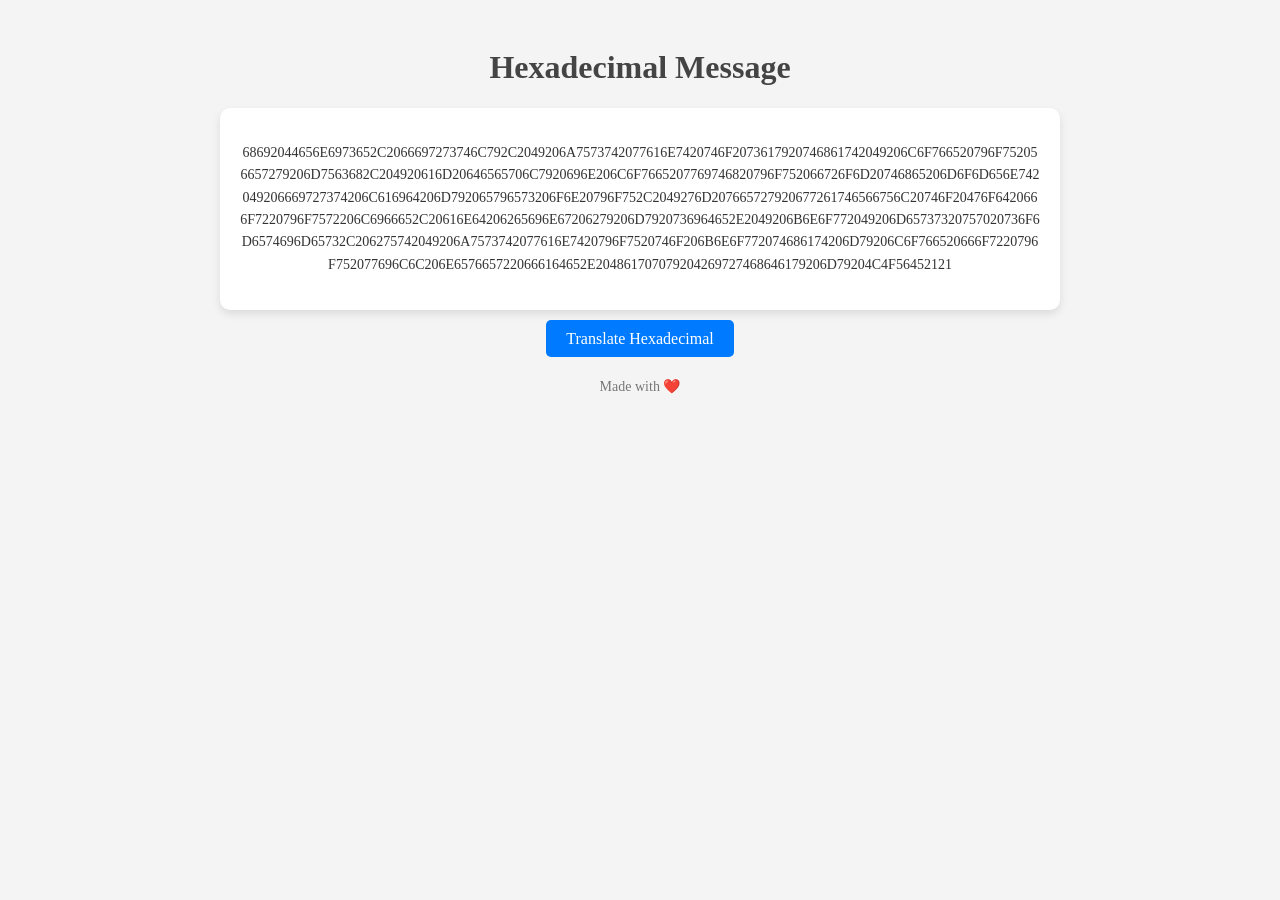
<file: index.html>
<!DOCTYPE html>
<html lang="en">
<head>
    <meta charset="UTF-8">
    <meta name="viewport" content="width=device-width, initial-scale=1.0">
    <title>Hexadecimal Message</title>
    <link rel="stylesheet" href="styles.css">
</head>
<body>

    <header>
        <h1>Hexadecimal Message</h1>
    </header>

    <main>
        <section class="hex-box">
            <p id="hexText">
[base64]
            </p>
        </section>

        <div class="link-box">
            <a href="jukjuk.html" target="_blank">
                Translate Hexadecimal
            </a>
        </div>
    </main>

    <footer>
        <p>Made with ❤️</p>
    </footer>

</body>
</html>
</file>
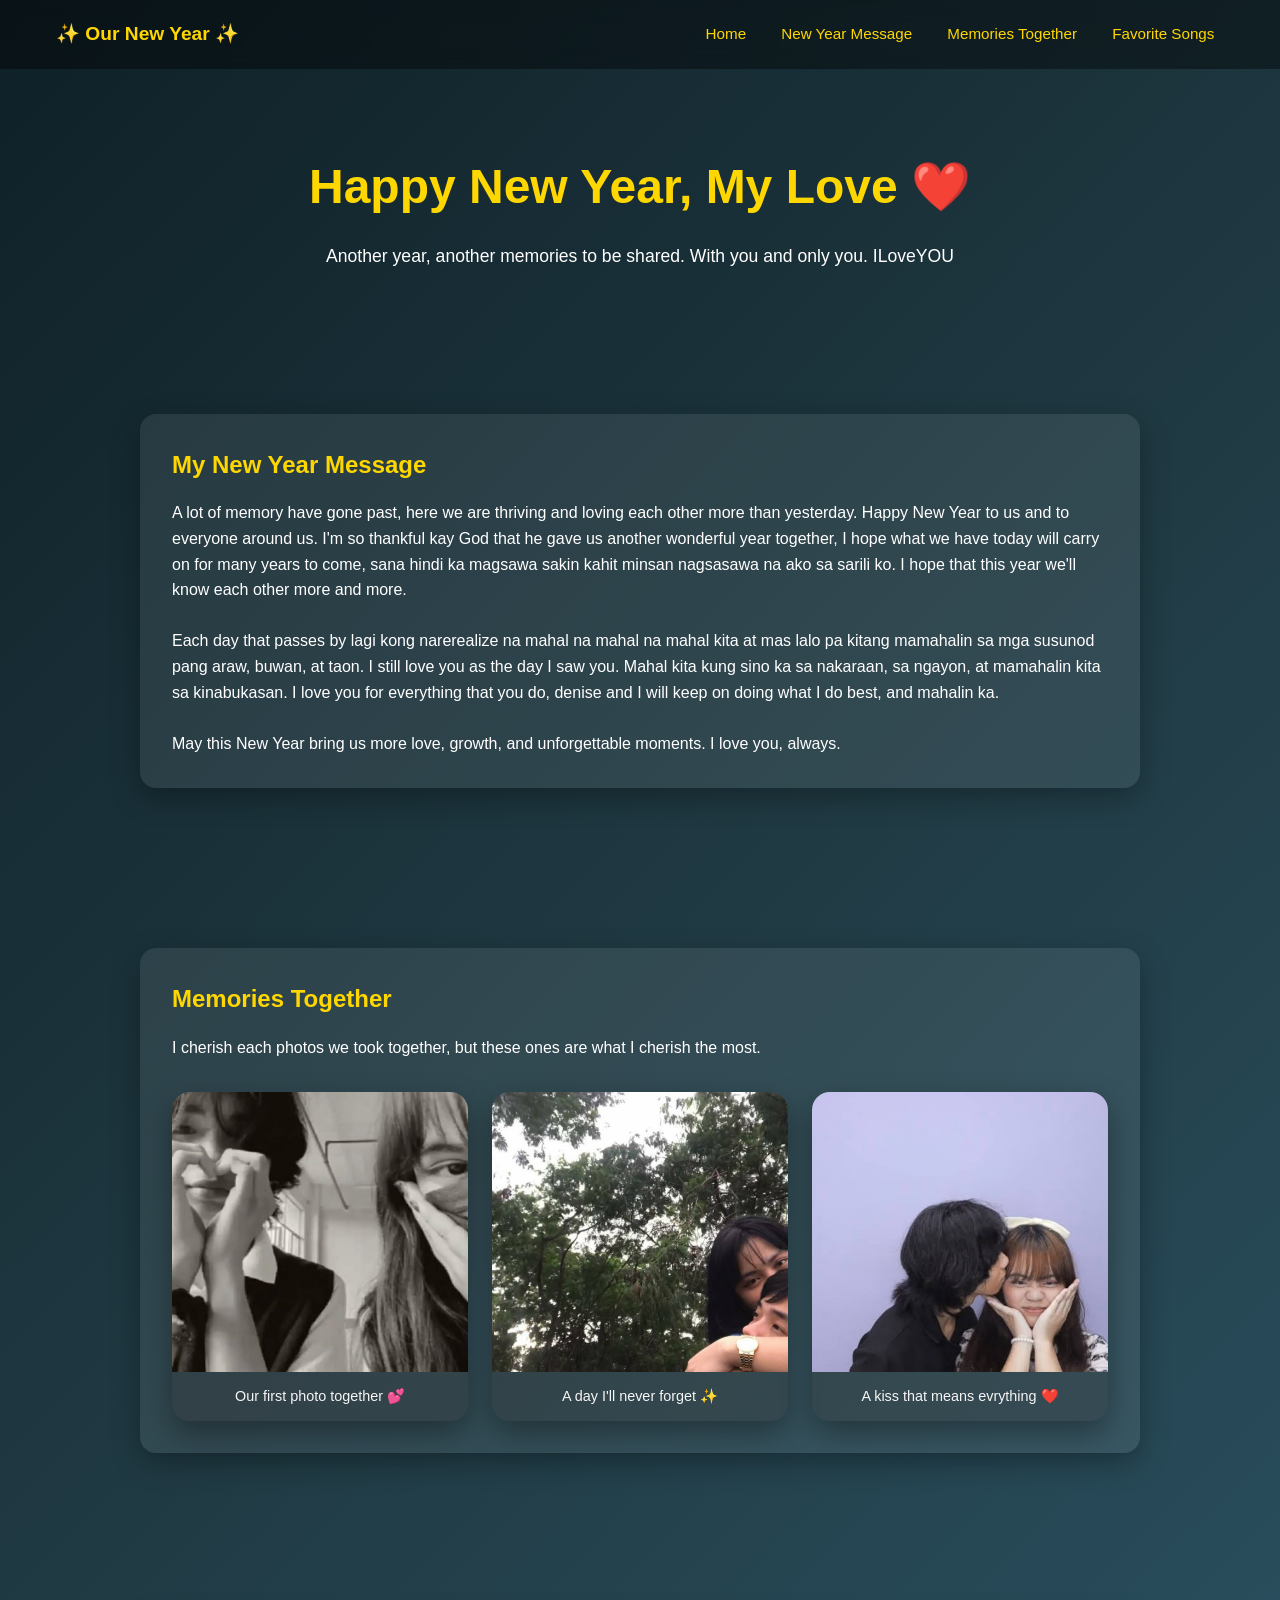
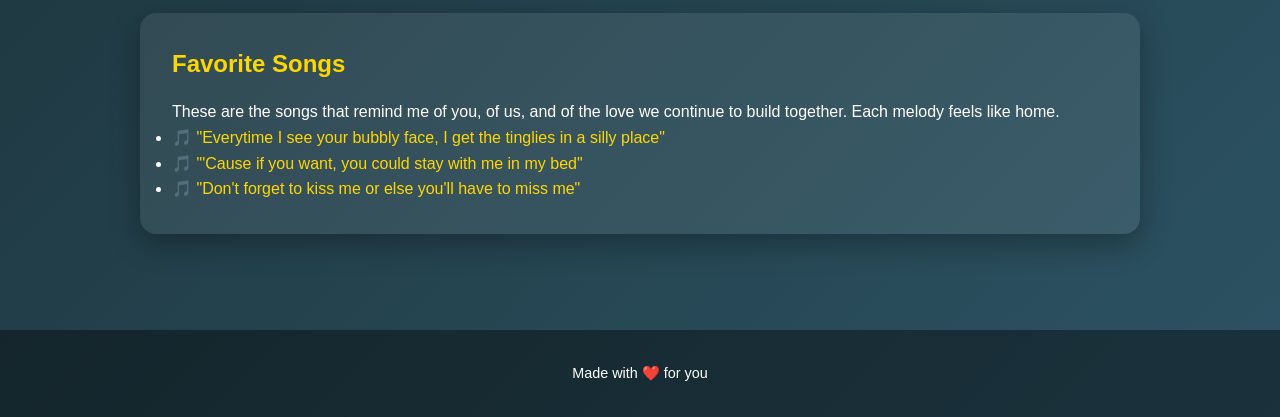
<file: homepage.html>
<!DOCTYPE html>
<html lang="en">
<head>
  <meta charset="UTF-8" />
  <meta name="viewport" content="width=device-width, initial-scale=1.0" />
  <title>Happy New Year, My Love</title>

  <!-- =====================
       EMBEDDED CSS (Editable)
       ===================== -->
  <style>
    /* ===== Editable Theme Colors ===== */
    :root {
      --bg-color: #0f2027;          /* Background color */
      --bg-gradient: linear-gradient(135deg, #0f2027, #203a43, #2c5364);
      --primary-color: #ffd700;     /* Accent / highlight */
      --text-color: #ffffff;       /* Main text color */
      --card-bg: rgba(255, 255, 255, 0.08);
    }

    /* ===== Global Styles ===== */
    * {
      margin: 0;
      padding: 0;
      box-sizing: border-box;
      font-family: 'Segoe UI', Tahoma, Geneva, Verdana, sans-serif;
    }

    body {
      min-height: 100vh;
      background: var(--bg-gradient);
      color: var(--text-color);
      line-height: 1.6;
    }

    a {
      color: var(--primary-color);
      text-decoration: none;
    }

    /* ===== Navigation Bar ===== */
    header {
      position: sticky;
      top: 0;
      background: rgba(0, 0, 0, 0.4);
      backdrop-filter: blur(10px);
      z-index: 1000;
    }

    .navbar {
      max-width: 1200px;
      margin: auto;
      padding: 1rem;
      display: flex;
      justify-content: space-between;
      align-items: center;
    }

    .logo {
      font-size: 1.2rem;
      font-weight: bold;
      color: var(--primary-color);
    }

    .nav-links {
      display: flex;
      gap: 1rem;
    }

    .nav-links a {
      font-size: 0.95rem;
      padding: 0.4rem 0.6rem;
      border-radius: 6px;
      transition: background 0.3s;
    }

    .nav-links a:hover {
      background: rgba(255, 255, 255, 0.1);
    }

    /* ===== Sections ===== */
    section {
      padding: 4rem 1.5rem;
    }

    .container {
      max-width: 1000px;
      margin: auto;
    }

    /* ===== Hero Section ===== */
    .hero {
      text-align: center;
      padding: 5rem 1.5rem;
    }

    .hero h1 {
      font-size: clamp(2rem, 5vw, 3rem);
      margin-bottom: 1rem;
      color: var(--primary-color);
    }

    .hero p {
      font-size: 1.1rem;
      max-width: 700px;
      margin: auto;
    }

    /* ===== Card Style ===== */
    .card {
      background: var(--card-bg);
      border-radius: 16px;
      padding: 2rem;
      box-shadow: 0 10px 30px rgba(0, 0, 0, 0.3);
      margin-bottom: 2rem;
    }

    .card h2 {
      margin-bottom: 1rem;
      color: var(--primary-color);
    }

    /* ===== Footer ===== */
    footer {
      text-align: center;
      padding: 2rem 1rem;
      font-size: 0.9rem;
      background: rgba(0, 0, 0, 0.4);
    }

    /* ===== Mobile Responsive ===== */
    @media (max-width: 768px) {
      .nav-links {
        flex-wrap: wrap;
        justify-content: center;
      }

      .navbar {
        flex-direction: column;
        gap: 0.5rem;
      }
    }
  
    /* ===== Memories Gallery ===== */
/* ===== Memories Gallery ===== */
.gallery {
  display: grid;
  grid-template-columns: repeat(auto-fit, minmax(220px, 1fr));
  gap: 1.5rem;
  margin-top: 2rem;
}

.memory-card {
  background: var(--card-bg);
  border-radius: 18px;
  overflow: hidden;
  box-shadow: 0 12px 30px rgba(0,0,0,0.35);
  transition: transform 0.3s ease, box-shadow 0.3s ease;
  display: flex;
  flex-direction: column;
}

.memory-card:hover {
  transform: translateY(-6px) scale(1.02);
  box-shadow: 0 18px 40px rgba(0,0,0,0.45);
}

/* 🔥 FIXED IMAGE SIZE */
.memory-card img {
  width: 100%;
  height: 280px;              /* uniform height */
  object-fit: cover;          /* crop nicely */
  object-position: center;    /* center faces */
  display: block;
}

.memory-caption {
  padding: 0.8rem 1rem;
  font-size: 0.9rem;
  text-align: center;
  color: #f5f5f5;
  background: rgba(0,0,0,0.25);
}

/* 📱 Mobile Optimization */
@media (max-width: 600px) {
  .memory-card img {
    height: 220px;
  }
}


  </style>
</head>
<body>

  <!-- ===== Navigation ===== -->
  <header>
    <nav class="navbar">
      <div class="logo">✨ Our New Year ✨</div>
      <div class="nav-links">
        <a href="#home">Home</a>
        <a href="#message">New Year Message</a>
        <a href="#memories">Memories Together</a>
        <a href="#songs">Favorite Songs</a>
      </div>
    </nav>
  </header>

  <!-- ===== Hero / Home ===== -->
  <section id="home" class="hero">
    <h1>Happy New Year, My Love ❤️</h1>
    <p>
      Another year, another memories to be shared. With you and only you. ILoveYOU
    </p>
  </section>

  <!-- ===== Message Section ===== -->
  <section id="message">
    <div class="container">
      <div class="card">
        <h2>My New Year Message</h2>
        <p>
        A lot of memory have gone past, here we are thriving and loving each other more than yesterday. Happy New Year to us and to everyone around us.
        I'm so thankful kay God that he gave us another wonderful year together, I hope what we have today will carry on for many years to come, 
        sana hindi ka magsawa sakin kahit minsan nagsasawa na ako sa sarili ko. I hope that this year we'll know each other more and more.
<br>
<br>
        Each day that passes by lagi kong narerealize na mahal na mahal na mahal kita at mas lalo pa kitang mamahalin sa mga susunod pang araw, buwan, at taon.
        I still love you as the day I saw you. Mahal kita kung sino ka sa nakaraan, sa ngayon, at mamahalin kita sa kinabukasan. 
        I love you for everything that you do, denise and I will keep on doing what I do best, and mahalin ka.
        </p>
        <br />
        <p>
          May this New Year bring us more love, growth, and unforgettable moments.
          I love you, always.
        </p>
      </div>
    </div>
  </section>

    <!-- ===== Memories Section ===== -->
  <section id="memories">
    <div class="container">
      <div class="card">
        <h2>Memories Together</h2>
        <p>
          I cherish each photos we took together, but these ones are what I cherish the most.
        </p>

        <div class="gallery">
          <!-- Copy this block to add more photos -->
          <div class="memory-card">
            <img src="love.jfif" alt="Memory 1">
            <div class="memory-caption">Our first photo together 💕</div>
          </div>

          <div class="memory-card">
            <img src="love2.jfif" alt="Memory 2">
            <div class="memory-caption">A day I'll never forget ✨</div>
          </div>

          <div class="memory-card">
            <img src="love3.jfif" alt="Memory 3">
            <div class="memory-caption">A kiss that means evrything ❤️</div>
          </div>
        </div>
      </div>
    </div>
  </section>

  <!-- ===== Favorite Songs Section ===== -->
  <section id="songs">
    <div class="container">
      <div class="card">
        <h2>Favorite Songs</h2>
        <p>
          These are the songs that remind me of you, of us, and of the love we
          continue to build together. Each melody feels like home.
        </p>
        <ul>
          <li>🎵 <a href="https://open.spotify.com/track/1lkvpmrCaXK8QtliFDcHBO?si=33c90cc15a7e4099">"Everytime I see your bubbly face, I get the tinglies in a silly place"</a></li>
          <li>🎵 <a href="https://open.spotify.com/track/7I1kle4TNmkfednJDKo8GR?si=8798695ab6da4442">"'Cause if you want, you could stay with me in my bed"</a></li>
          <li>🎵 <a href="https://open.spotify.com/track/3iBgrkexCzVuPy4O9vx7Mf?si=b4269b026da34dac">"Don't forget to kiss me or else you'll have to miss me"</a></li>
        </ul>
      </div>
    </div>
  </section>

  <!-- ===== Footer ===== -->
  <footer>
    <p>Made with ❤️ for you</p>
  </footer>

</body>
</html>
</file>
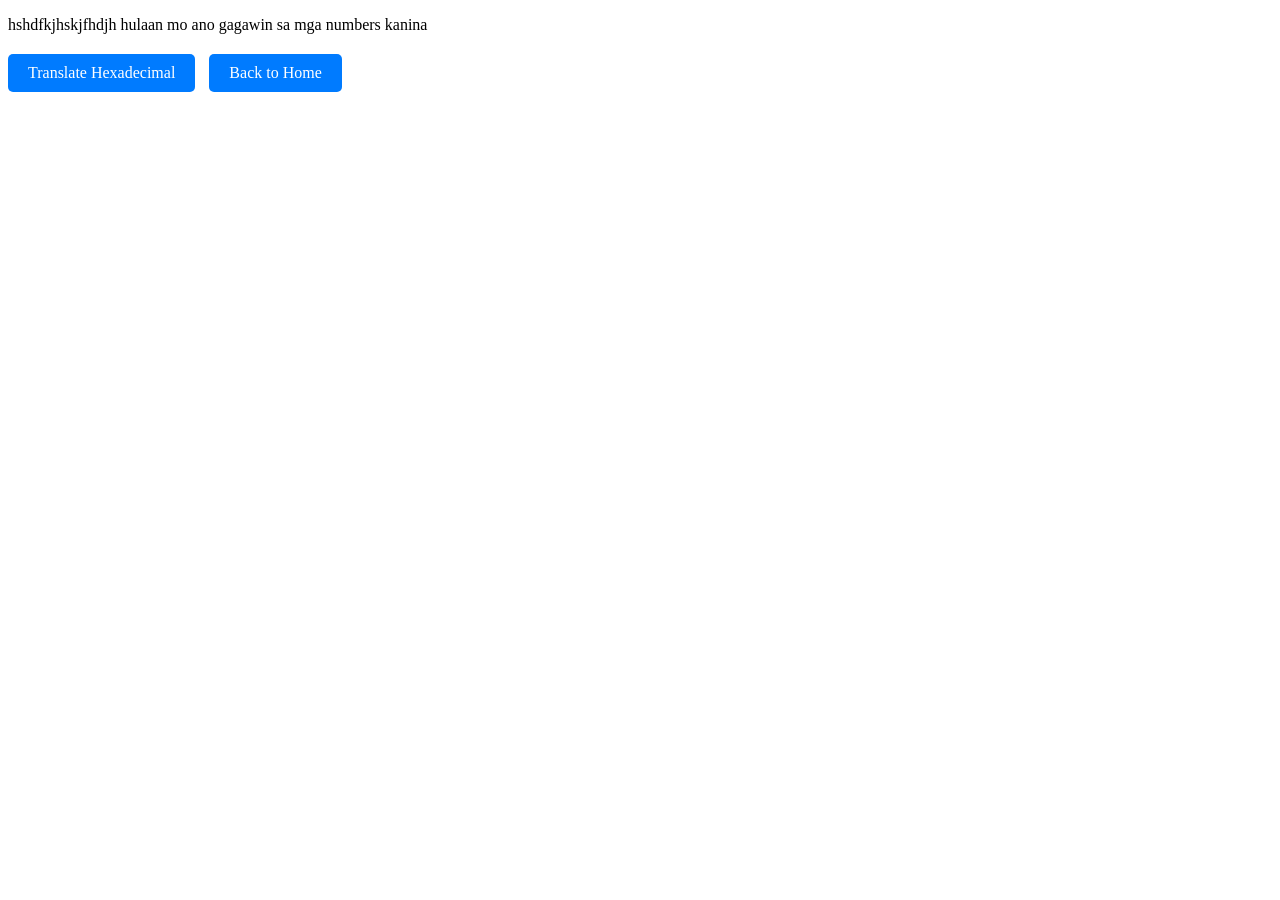
<file: jukjuk.html>
<!DOCTYPE html>
<html lang="en">
<head>
    <meta charset="UTF-8">
    <meta name="viewport" content="width=device-width, initial-scale=1.0">
    <title>Hexadecimal Message</title>
    <style>
    .link-box {
        margin-top: 20px;
    }

    .link-box a {
        text-decoration: none;
        background-color: #007BFF;
        color: white;
        padding: 10px 20px;
        border-radius: 5px;
        transition: 0.3s;
        margin-right: 10px;
        display: inline-block;
    }

    .link-box a:hover {
        background-color: #0056b3;
    }

    .back-btn {
        background-color: #28a745;
    }

    .back-btn:hover {
        background-color: #1e7e34;
    }
    </style>
</head>
<body>

    <p>hshdfkjhskjfhdjh hulaan mo ano gagawin sa mga numbers kanina</p>

    <main>
        <div class="link-box">
            <a href="https://www.rapidtables.com/convert/number/hex-to-ascii.html" target="_blank">
                Translate Hexadecimal
            </a>

            <!-- Back to Home Button -->
            <a href="index.html" class="back-btn">
                Back to Home
            </a>
        </div>
    </main>

</body>
</html>
</file>
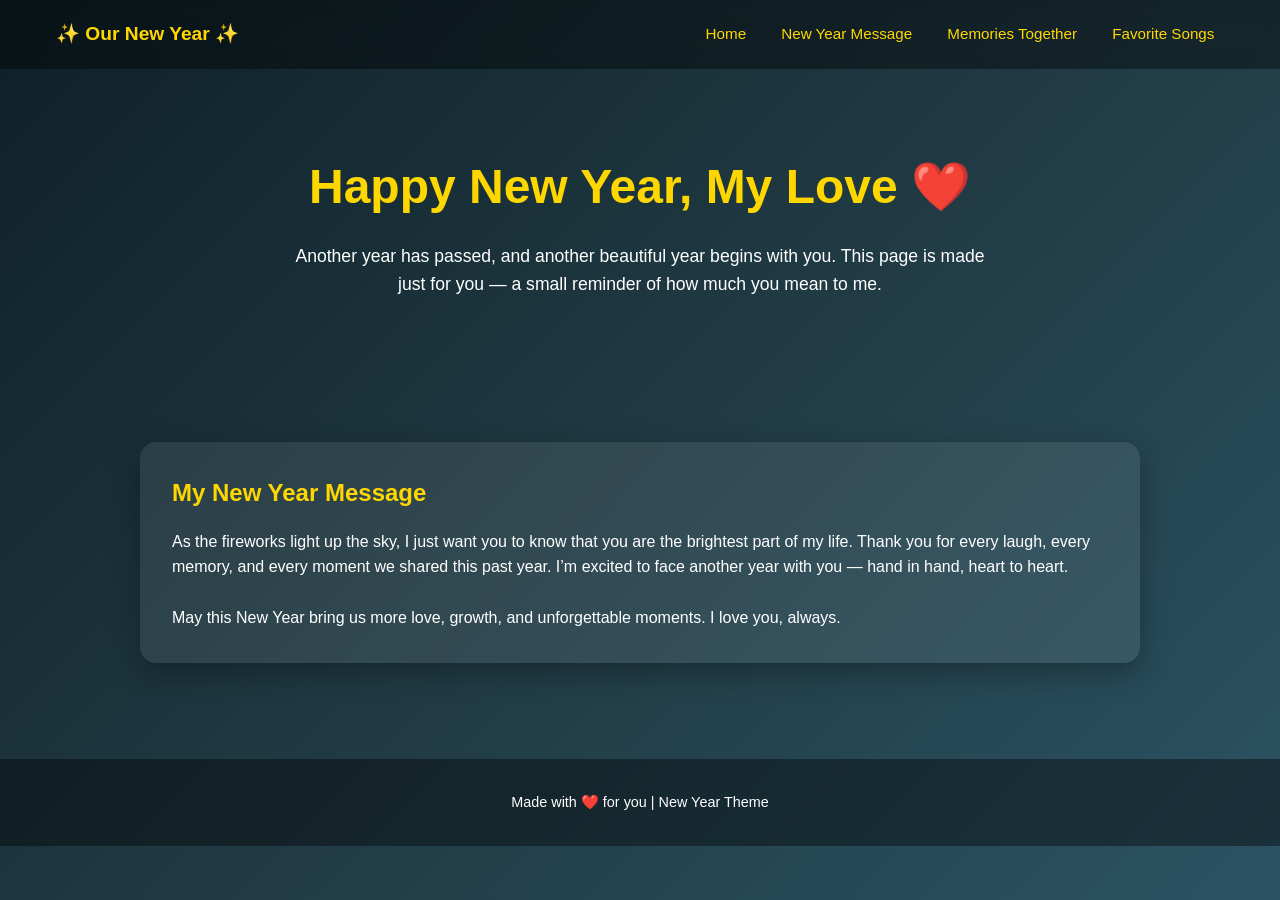
<file: message1.html>
<!DOCTYPE html>
<html lang="en">
<head>
  <meta charset="UTF-8" />
  <meta name="viewport" content="width=device-width, initial-scale=1.0" />
  <title>Happy New Year, My Love</title>

  <!-- =====================
       EMBEDDED CSS (Editable)
       ===================== -->
  <style>
    /* ===== Editable Theme Colors ===== */
    :root {
      --bg-color: #0f2027;          /* Background color */
      --bg-gradient: linear-gradient(135deg, #0f2027, #203a43, #2c5364);
      --primary-color: #ffd700;     /* Accent / highlight */
      --text-color: #ffffff;       /* Main text color */
      --card-bg: rgba(255, 255, 255, 0.08);
    }

    /* ===== Global Styles ===== */
    * {
      margin: 0;
      padding: 0;
      box-sizing: border-box;
      font-family: 'Segoe UI', Tahoma, Geneva, Verdana, sans-serif;
    }

    body {
      min-height: 100vh;
      background: var(--bg-gradient);
      color: var(--text-color);
      line-height: 1.6;
    }

    a {
      color: var(--primary-color);
      text-decoration: none;
    }

    /* ===== Navigation Bar ===== */
    header {
      position: sticky;
      top: 0;
      background: rgba(0, 0, 0, 0.4);
      backdrop-filter: blur(10px);
      z-index: 1000;
    }

    .navbar {
      max-width: 1200px;
      margin: auto;
      padding: 1rem;
      display: flex;
      justify-content: space-between;
      align-items: center;
    }

    .logo {
      font-size: 1.2rem;
      font-weight: bold;
      color: var(--primary-color);
    }

    .nav-links {
      display: flex;
      gap: 1rem;
    }

    .nav-links a {
      font-size: 0.95rem;
      padding: 0.4rem 0.6rem;
      border-radius: 6px;
      transition: background 0.3s;
    }

    .nav-links a:hover {
      background: rgba(255, 255, 255, 0.1);
    }

    /* ===== Sections ===== */
    section {
      padding: 4rem 1.5rem;
    }

    .container {
      max-width: 1000px;
      margin: auto;
    }

    /* ===== Hero Section ===== */
    .hero {
      text-align: center;
      padding: 5rem 1.5rem;
    }

    .hero h1 {
      font-size: clamp(2rem, 5vw, 3rem);
      margin-bottom: 1rem;
      color: var(--primary-color);
    }

    .hero p {
      font-size: 1.1rem;
      max-width: 700px;
      margin: auto;
    }

    /* ===== Card Style ===== */
    .card {
      background: var(--card-bg);
      border-radius: 16px;
      padding: 2rem;
      box-shadow: 0 10px 30px rgba(0, 0, 0, 0.3);
      margin-bottom: 2rem;
    }

    .card h2 {
      margin-bottom: 1rem;
      color: var(--primary-color);
    }

    /* ===== Footer ===== */
    footer {
      text-align: center;
      padding: 2rem 1rem;
      font-size: 0.9rem;
      background: rgba(0, 0, 0, 0.4);
    }

    /* ===== Mobile Responsive ===== */
    @media (max-width: 768px) {
      .nav-links {
        flex-wrap: wrap;
        justify-content: center;
      }

      .navbar {
        flex-direction: column;
        gap: 0.5rem;
      }
    }
  </style>
</head>
<body>

  <!-- ===== Navigation ===== -->
  <header>
    <nav class="navbar">
      <div class="logo">✨ Our New Year ✨</div>
      <div class="nav-links">
        <a href="#home">Home</a>
        <a href="#message">New Year Message</a>
        <a href="memories">Memories Together</a>
        <a href="#songs">Favorite Songs</a>
      </div>
    </nav>
  </header>

  <!-- ===== Hero / Home ===== -->
  <section id="home" class="hero">
    <h1>Happy New Year, My Love ❤️</h1>
    <p>
      Another year has passed, and another beautiful year begins with you.
      This page is made just for you — a small reminder of how much you mean to me.
    </p>
  </section>

  <!-- ===== Message Section ===== -->
  <section id="message">
    <div class="container">
      <div class="card">
        <h2>My New Year Message</h2>
        <p>
          As the fireworks light up the sky, I just want you to know that you are
          the brightest part of my life. Thank you for every laugh, every memory,
          and every moment we shared this past year. I’m excited to face another
          year with you — hand in hand, heart to heart.
        </p>
        <br />
        <p>
          May this New Year bring us more love, growth, and unforgettable moments.
          I love you, always.
        </p>
      </div>
    </div>
  </section>

  <!-- ===== Favorite Songs Section ==
  <section id="songs">
    <div class="container">
      <div class="card">
        <h2>Favorite Songs</h2>
        <p>
          These are the songs that remind me of you, of us, and of the love we
          continue to build together. Each melody feels like home.
        </p>
        <ul>
          <li>🎵 <a href="https://open.spotify.com" target="_blank">Song Title 1</a></li>
          <li>🎵 <a href="https://open.spotify.com" target="_blank">Song Title 2</a></li>
          <li>🎵 <a href="https://open.spotify.com" target="_blank">Song Title 3</a></li>
        </ul>
      </div>
    </div>
  </section>

  <!-- ===== Footer ===== -->
  <footer>
    <p>Made with ❤️ for you | New Year Theme</p>
  </footer>

</body>
</html>
</file>
<file: styles.css>
{
    margin: 0;
    padding: 0;
    box-sizing: border-box;
    font-family: Arial, sans-serif;
}

body {
    background-color: #f4f4f4;
    color: #333;
    text-align: center;
    padding: 20px;
}

header {
    margin-bottom: 20px;
}

h1 {
    color: #444;
}

.hex-box {
    background: white;
    padding: 20px;
    border-radius: 10px;
    max-width: 800px;
    margin: 0 auto;
    word-wrap: break-word;
    box-shadow: 0 4px 8px rgba(0,0,0,0.1);
}

#hexText {
    font-size: 14px;
    line-height: 1.6;
}

.link-box {
    margin-top: 20px;
}

.link-box a {
    text-decoration: none;
    background-color: #007BFF;
    color: white;
    padding: 10px 20px;
    border-radius: 5px;
    transition: 0.3s;
}

.link-box a:hover {
    background-color: #0056b3;
}

footer {
    margin-top: 30px;
    font-size: 14px;
    color: #777;
}
</file>
